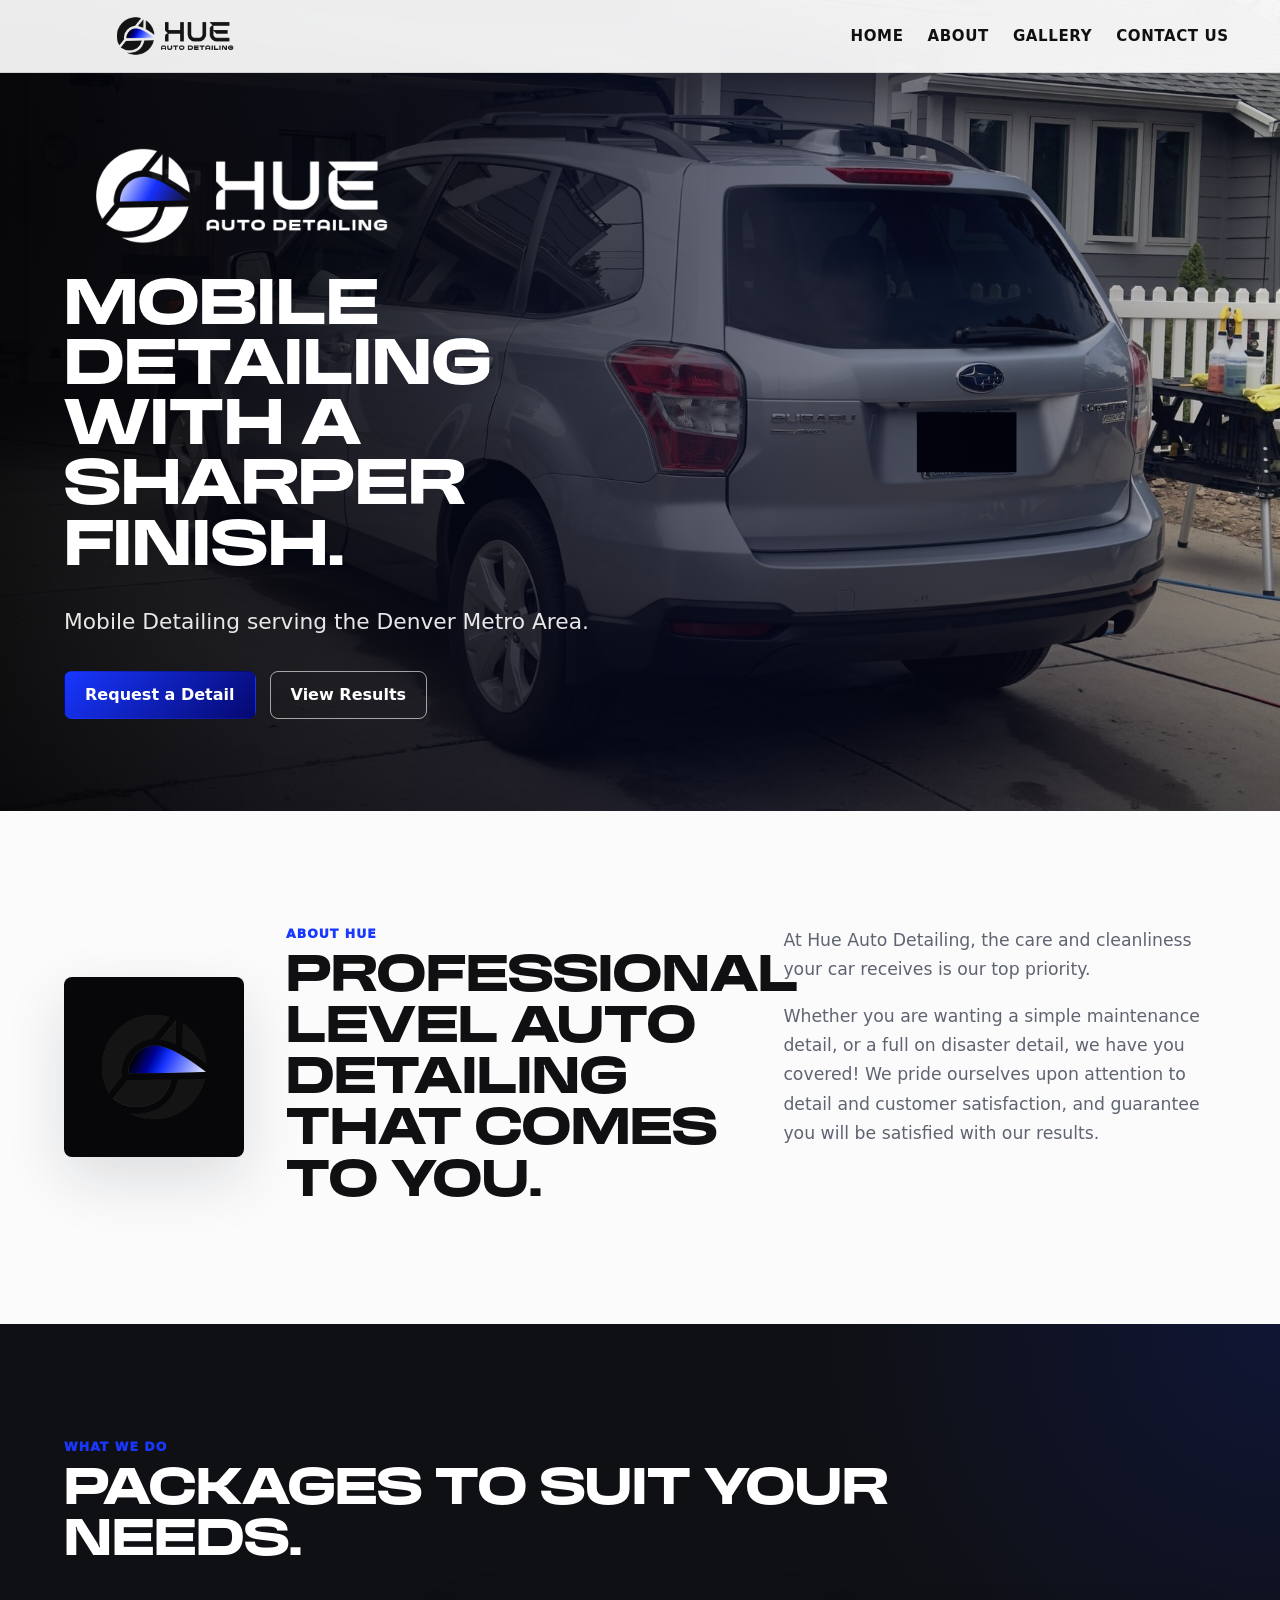
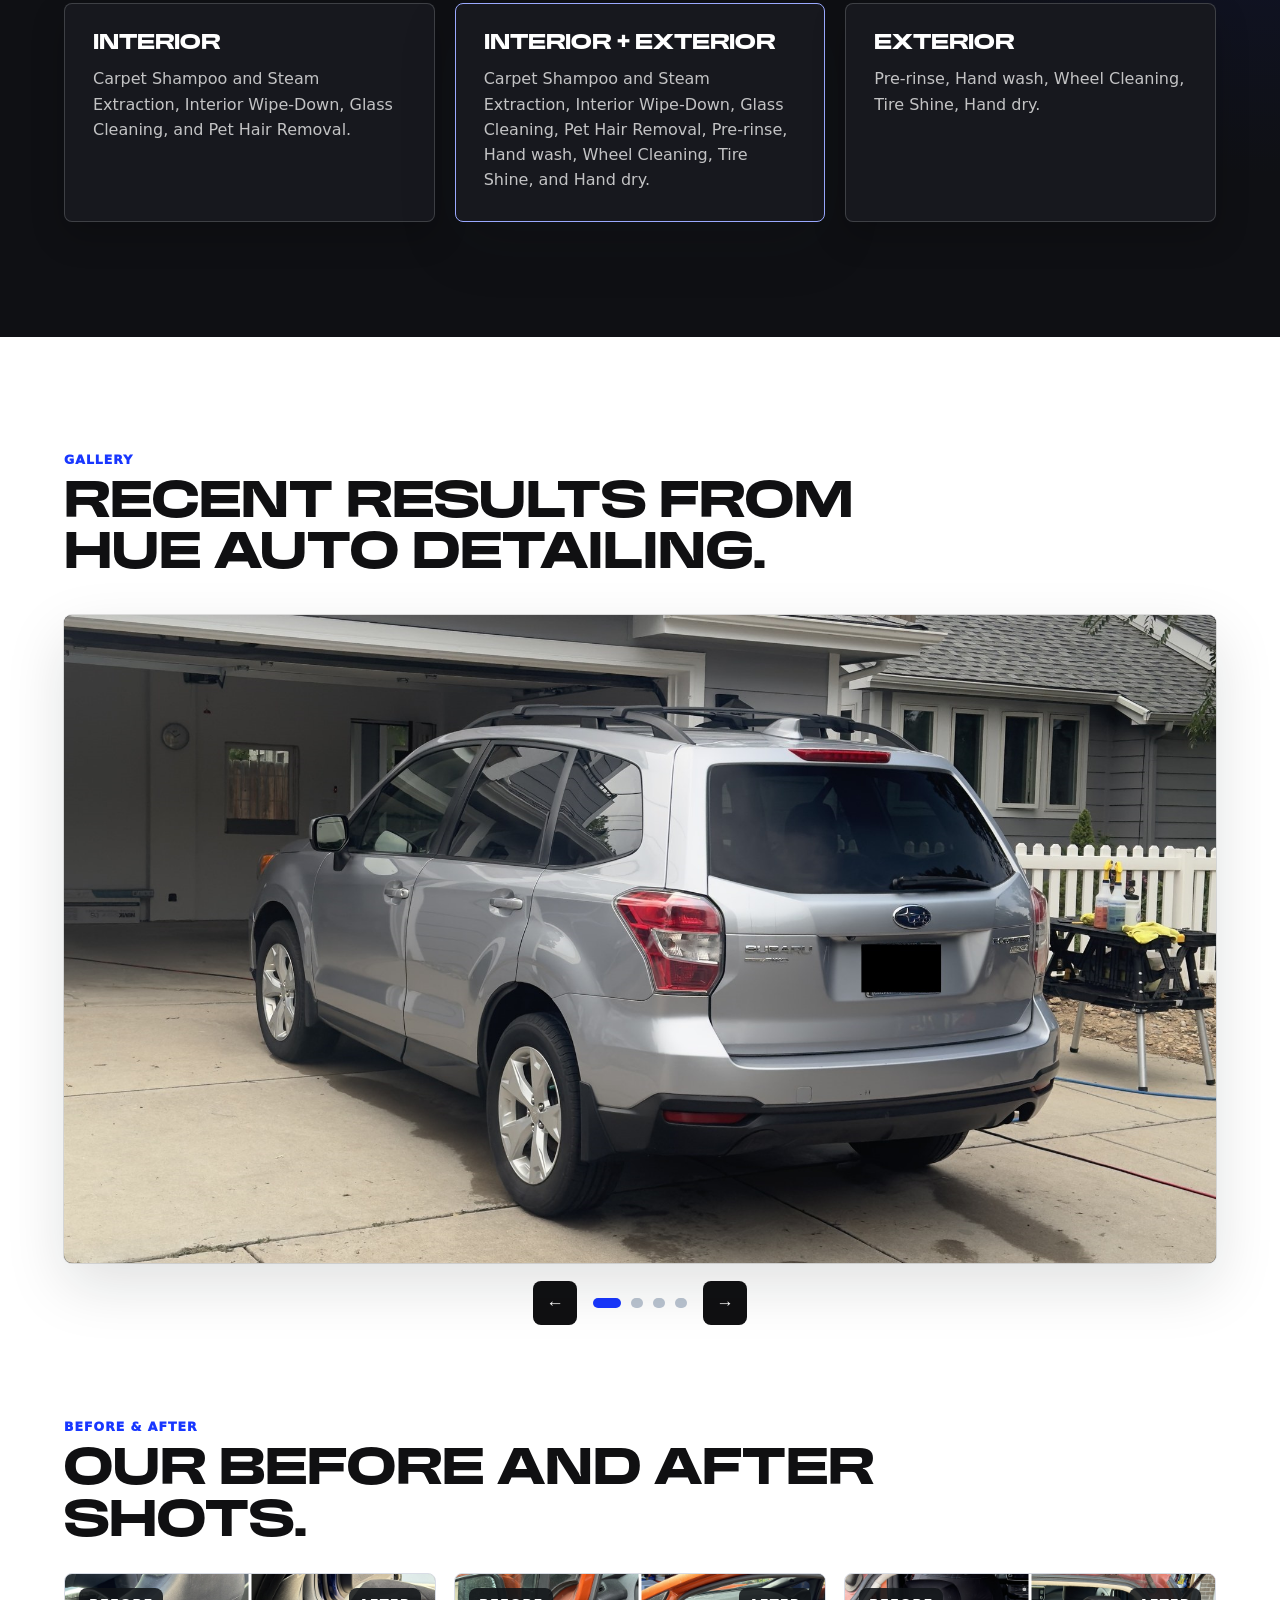
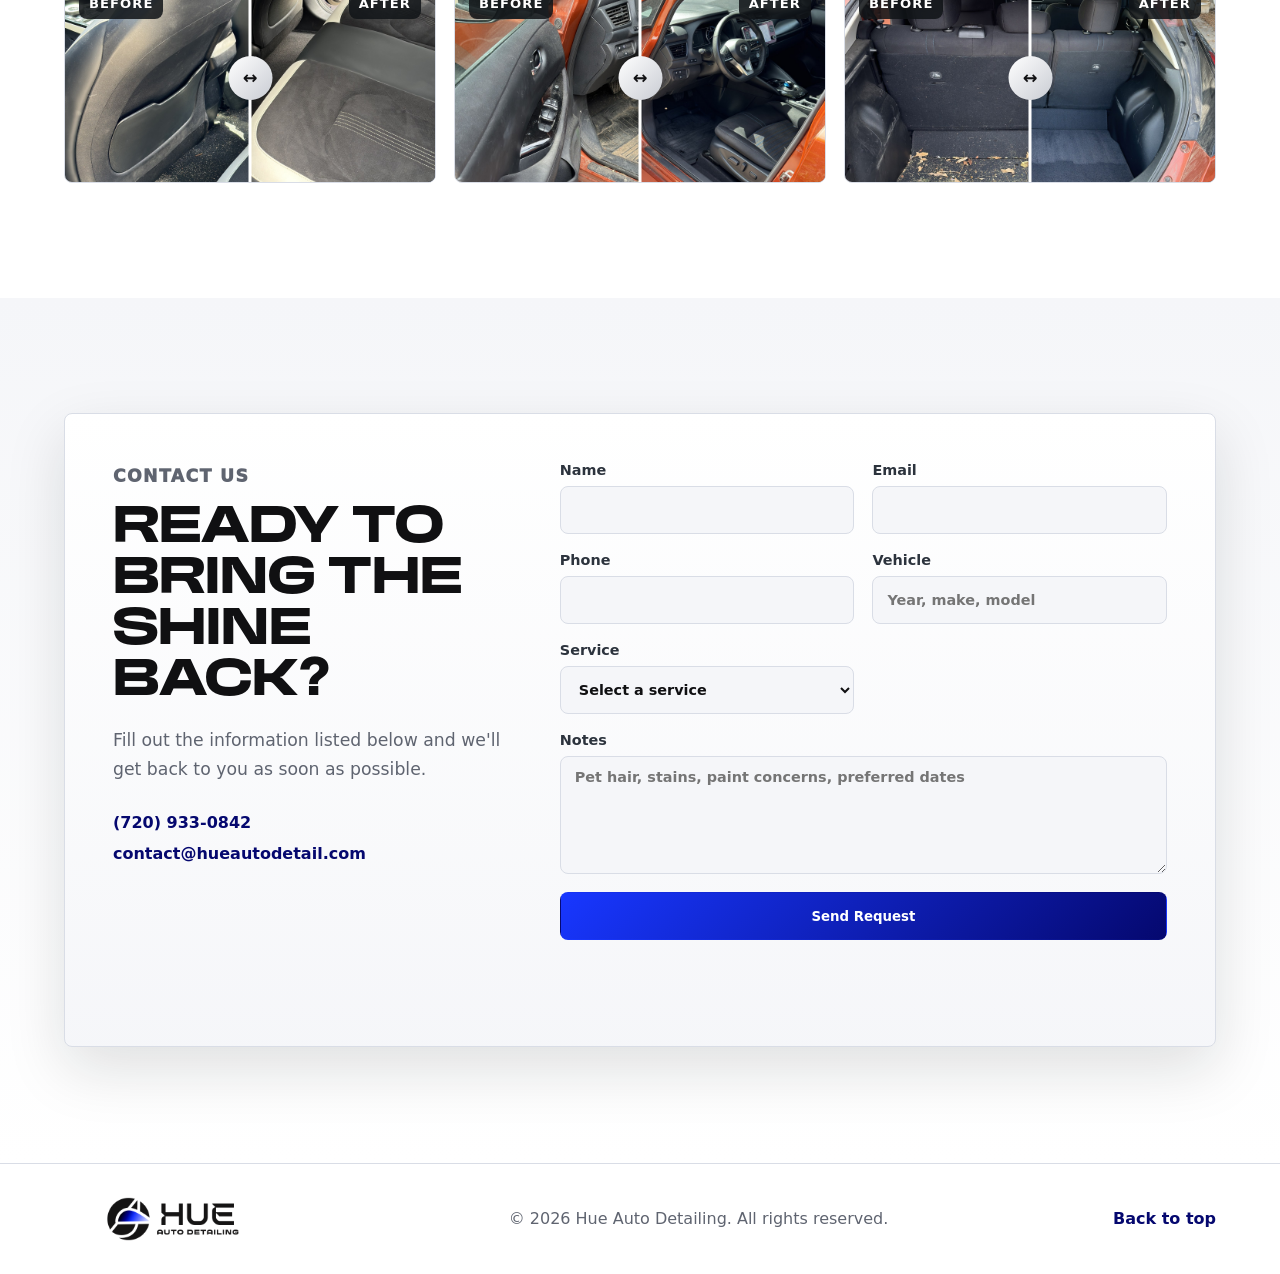
<file: index.html>
<!doctype html>
<html lang="en">
  <head>
    <meta charset="utf-8" />
    <meta name="viewport" content="width=device-width, initial-scale=1" />
    <meta
      name="description"
      content="Hue Auto Detailing provides premium auto detailing, interior cleaning, exterior washes, paint enhancement, and finish protection."
    />
    <title>Hue Auto Detailing | Premium Auto Detailing</title>
    <link rel="stylesheet" href="styles.css" />
    <script defer src="script.js"></script>
  </head>
  <body>
    <header class="site-header" data-header>
      <a class="brand" href="#home" aria-label="Hue Auto Detailing home">
        <img src="brand/hue-auto-detailing.png" alt="Hue Auto Detailing" />
      </a>

      <button class="nav-toggle" type="button" aria-label="Open navigation" aria-expanded="false" data-nav-toggle>
        <span></span>
        <span></span>
        <span></span>
      </button>

      <nav class="site-nav" data-nav>
        <a href="#home">Home</a>
        <a href="#about">About</a>
        <a href="#gallery">Gallery</a>
        <a href="#contact">Contact Us</a>
      </nav>
    </header>

    <main>
      <section class="hero" id="home" aria-label="Hue Auto Detailing">
        <img src="images/carousel-1.jpg" alt="Freshly detailed black Audi in a driveway" class="hero-image" />
        <div class="hero-overlay"></div>
        <div class="hero-content">
          <img class="hero-logo" src="brand/hue-auto-detailing-white.png" alt="Hue Auto Detailing" />
          <h1>Mobile detailing with a sharper finish.</h1>
          <p class="hero-copy">
            Mobile Detailing serving the Denver Metro Area.
          </p>
          <div class="hero-actions">
            <a class="button primary" href="#contact">Request a Detail</a>
            <a class="button ghost" href="#gallery">View Results</a>
          </div>
        </div>
      </section>

      <section class="section about" id="about">
        <div class="about-mark" aria-hidden="true">
          <img src="brand/hue-mark.png" alt="" />
        </div>
        <div class="section-copy">
          <p class="eyebrow">About Hue</p>
          <h2>Professional level auto detailing that comes to you.</h2>
        </div>
        <div class="about-copy">
          <p>
            At Hue Auto Detailing, the care and cleanliness your car receives is our top priority. 
          </p>
          <p>
            Whether you are wanting a simple maintenance detail, or a full on disaster detail, we have you covered! We pride ourselves upon attention to detail and customer satisfaction, and guarantee you will be satisfied with our results.
          </p>
        </div>
      </section>

      <section class="section services" aria-label="Services">
        <div class="section-heading">
          <p class="eyebrow">What We Do</p>
          <h2>Packages to suit your needs.</h2>
        </div>

        <div class="service-grid">
          <article class="service-card">
            <h3>Interior</h3>
            <p>Carpet Shampoo and Steam Extraction, Interior Wipe-Down, Glass Cleaning, and Pet Hair Removal.</p>
          </article>
          <article class="service-card featured">
            <h3>Interior + Exterior</h3>
            <p>
              Carpet Shampoo and Steam Extraction, Interior Wipe-Down, Glass Cleaning, Pet Hair Removal, Pre-rinse,
              Hand wash, Wheel Cleaning, Tire Shine, and Hand dry.
            </p>
          </article>
          <article class="service-card">
            <h3>Exterior</h3>
            <p>Pre-rinse, Hand wash, Wheel Cleaning, Tire Shine, Hand dry.</p>
          </article>
        </div>
      </section>

      <section class="section gallery" id="gallery">
        <div class="section-heading">
          <p class="eyebrow">Gallery</p>
          <h2>Recent results from Hue Auto Detailing.</h2>
        </div>

        <div class="carousel" aria-label="Results photo carousel">
          <div class="carousel-frame">
            <img class="carousel-slide is-active" src="images/carousel-1.jpg" alt="Detailed black Audi sedan" />
            <img class="carousel-slide" src="images/carousel-2.jpg" alt="Detailed silver Subaru SUV" />
            <img class="carousel-slide" src="images/carousel-3.jpg" alt="Detailed result photo three" />
            <img class="carousel-slide" src="images/carousel-4.jpg" alt="Detailed result photo four" />
          </div>
          <div class="carousel-controls">
            <button class="icon-button" type="button" aria-label="Previous result photo" data-carousel-prev>&larr;</button>
            <div class="carousel-dots" aria-label="Choose result photo">
              <button type="button" class="is-active" aria-label="Show result photo 1" data-carousel-dot></button>
              <button type="button" aria-label="Show result photo 2" data-carousel-dot></button>
              <button type="button" aria-label="Show result photo 3" data-carousel-dot></button>
              <button type="button" aria-label="Show result photo 4" data-carousel-dot></button>
            </div>
            <button class="icon-button" type="button" aria-label="Next result photo" data-carousel-next>&rarr;</button>
          </div>
        </div>

        <div class="before-after">
          <div class="section-heading compact">
            <p class="eyebrow">Before &amp; After</p>
            <h2>Our before and after shots.</h2>
          </div>

          <div class="comparison-grid">
            <article class="comparison" data-comparison>
              <div class="comparison-stage" style="--position: 50%">
                <img class="comparison-image" src="images/before-1.jpg" alt="Vehicle before detail photo one" />
                <div class="comparison-after">
                  <img class="comparison-image" src="images/after-1.jpg" alt="Vehicle after detail photo one" />
                </div>
                <span class="comparison-label before-label">Before</span>
                <span class="comparison-label after-label">After</span>
                <span class="comparison-handle" aria-hidden="true"></span>
                <input
                  class="comparison-range"
                  type="range"
                  min="0"
                  max="100"
                  value="50"
                  aria-label="Slide to compare before and after photo one"
                />
              </div>
            </article>

            <article class="comparison" data-comparison>
              <div class="comparison-stage" style="--position: 50%">
                <img class="comparison-image" src="images/before-2.jpg" alt="Vehicle before detail photo two" />
                <div class="comparison-after">
                  <img class="comparison-image" src="images/after-2.jpg" alt="Vehicle after detail photo two" />
                </div>
                <span class="comparison-label before-label">Before</span>
                <span class="comparison-label after-label">After</span>
                <span class="comparison-handle" aria-hidden="true"></span>
                <input
                  class="comparison-range"
                  type="range"
                  min="0"
                  max="100"
                  value="50"
                  aria-label="Slide to compare before and after photo two"
                />
              </div>
            </article>

            <article class="comparison" data-comparison>
              <div class="comparison-stage" style="--position: 50%">
                <img class="comparison-image" src="images/before-3.jpg" alt="Vehicle before detail photo three" />
                <div class="comparison-after">
                  <img class="comparison-image" src="images/after-3.jpg" alt="Vehicle after detail photo three" />
                </div>
                <span class="comparison-label before-label">Before</span>
                <span class="comparison-label after-label">After</span>
                <span class="comparison-handle" aria-hidden="true"></span>
                <input
                  class="comparison-range"
                  type="range"
                  min="0"
                  max="100"
                  value="50"
                  aria-label="Slide to compare before and after photo three"
                />
              </div>
            </article>
          </div>
        </div>
      </section>

      <section class="section contact" id="contact">
        <div class="contact-panel">
          <div>
            <p class="eyebrow">Contact Us</p>
            <h2>Ready to bring the shine back?</h2>
            <p>
            <p>
              Fill out the information listed below and we'll get back to you as soon as possible.
            </p>
            <div class="contact-list">
              <!-- Update these with your real business phone and email. -->
              <a href="tel:+17209330842">(720) 933-0842</a>
              <a href="mailto:contact@hueautodetail.com">contact@hueautodetail.com</a>
            </div>
          </div>

          <form class="booking-form" action="https://formspree.io/f/xpqnwolp" method="POST" data-booking-form>
            <label>
              Name
              <input name="name" type="text" autocomplete="name" required />
            </label>
            <label>
              Email
              <input name="email" type="email" autocomplete="email" required />
            </label>
            <label>
              Phone
              <input name="phone" type="tel" autocomplete="tel" required />
            </label>
            <label>
              Vehicle
              <input name="vehicle" type="text" placeholder="Year, make, model" required />
            </label>
            <label>
              Service
              <select name="package" required>
                <option value="">Select a service</option>
                <option>Interior</option>
                <option>Exterior</option>
                <option>Interior + Exterior</option>
                <option>Not sure yet</option>
              </select>
            </label>
            <label class="span-full">
              Notes
              <textarea
                name="message"
                rows="4"
                placeholder="Pet hair, stains, paint concerns, preferred dates"
              ></textarea>
            </label>
            <button class="button primary span-full" type="submit">Send Request</button>
            <p class="form-status span-full" role="status" data-form-status></p>
          </form>
        </div>
      </section>
    </main>

    <footer class="site-footer">
      <img src="brand/hue-auto-detailing.png" alt="Hue Auto Detailing" />
      <p>&copy; <span data-year></span> Hue Auto Detailing. All rights reserved.</p>
      <a href="#home">Back to top</a>
    </footer>
  </body>
</html>
</file>
<file: styles.css>
:root {
  color-scheme: light;
  --ink: #101012;
  --muted: #5f6470;
  --line: #d9dde6;
  --surface: #f5f6f9;
  --white: #ffffff;
  --blue: #1837ff;
  --blue-dark: #05086f;
  --blue-soft: #9aa9ff;
  --silver: #c9ccd3;
  --shadow: 0 22px 60px rgba(17, 20, 24, 0.13);
  --display-font: "Grozen Hue", Impact, Haettenschweiler, "Arial Black", sans-serif;
  --accent-font: Inter, ui-sans-serif, system-ui, -apple-system, BlinkMacSystemFont, "Segoe UI", sans-serif;
  --body-font: Inter, ui-sans-serif, system-ui, -apple-system, BlinkMacSystemFont, "Segoe UI", sans-serif;
  font-family: var(--body-font);
}

@font-face {
  font-family: "Grozen Hue";
  src: url("brand/grozen-medical-demo-bold.otf") format("opentype");
  font-display: swap;
}

* {
  box-sizing: border-box;
}

html {
  scroll-behavior: smooth;
}

body {
  margin: 0;
  background: #fbfbfc;
  color: var(--ink);
}

img {
  display: block;
  max-width: 100%;
}

a {
  color: inherit;
  text-decoration: none;
}

.site-header {
  align-items: center;
  backdrop-filter: blur(18px);
  background: rgba(255, 255, 255, 0.92);
  border-bottom: 1px solid rgba(16, 16, 18, 0.12);
  display: flex;
  gap: 30px;
  justify-content: space-between;
  left: 0;
  padding: 12px clamp(18px, 4vw, 56px);
  position: fixed;
  right: 0;
  top: 0;
  z-index: 20;
}

.brand {
  align-items: center;
  display: inline-flex;
  min-width: 210px;
}

.brand img {
  height: 48px;
  object-fit: contain;
  width: min(250px, 46vw);
}

.site-nav {
  align-items: center;
  display: flex;
  gap: 24px;
  font-size: 0.94rem;
  font-weight: 900;
  letter-spacing: 0.04em;
  text-transform: uppercase;
}

.site-nav a:hover {
  color: var(--blue);
}

.nav-toggle {
  background: transparent;
  border: 0;
  display: none;
  height: 42px;
  padding: 10px;
  width: 42px;
}

.nav-toggle span {
  background: var(--ink);
  display: block;
  height: 2px;
  margin: 5px 0;
  width: 22px;
}

.hero {
  align-items: end;
  display: grid;
  min-height: min(760px, 92vh);
  overflow: hidden;
  padding: 136px clamp(18px, 5vw, 72px) 92px;
  position: relative;
}

.hero-image,
.hero-overlay {
  height: 100%;
  inset: 0;
  position: absolute;
  width: 100%;
}

.hero-image {
  object-fit: cover;
}

.hero-overlay {
  background:
    linear-gradient(90deg, rgba(2, 2, 5, 0.91), rgba(4, 7, 30, 0.62) 55%, rgba(4, 8, 45, 0.12)),
    linear-gradient(0deg, rgba(2, 2, 5, 0.56), transparent 48%);
}

.hero-content {
  color: var(--white);
  max-width: 850px;
  position: relative;
  z-index: 1;
}

.hero-logo {
  height: auto;
  margin-bottom: 22px;
  max-width: min(360px, 82vw);
  width: 100%;
}

.eyebrow {
  color: var(--blue);
  font-size: 0.78rem;
  font-weight: 950;
  letter-spacing: 0.08em;
  margin: 0 0 12px;
  text-transform: uppercase;
}

.hero .eyebrow {
  color: var(--blue-soft);
}

h1,
h2,
h3,
p {
  margin-top: 0;
}

h1 {
  font-family: var(--display-font);
  font-size: clamp(2.25rem, 5vw, 4.25rem);
  font-weight: 950;
  letter-spacing: 0;
  line-height: 0.94;
  margin-bottom: 26px;
  max-width: 650px;
  text-transform: uppercase;
}

h2 {
  font-family: var(--display-font);
  font-size: clamp(2rem, 4vw, 4rem);
  font-weight: 950;
  letter-spacing: 0;
  line-height: 1;
  margin-bottom: 0;
  text-transform: uppercase;
}

h3 {
  font-family: var(--display-font);
  font-size: 1.35rem;
  font-weight: 950;
  line-height: 1.15;
  margin-bottom: 10px;
  text-transform: uppercase;
}

.hero-copy {
  color: rgba(255, 255, 255, 0.9);
  font-size: clamp(1.08rem, 2vw, 1.36rem);
  line-height: 1.55;
  max-width: 620px;
}

.hero-actions {
  display: flex;
  flex-wrap: wrap;
  gap: 14px;
  margin-top: 32px;
}

.button {
  align-items: center;
  border: 1px solid transparent;
  border-radius: 8px;
  cursor: pointer;
  display: inline-flex;
  font-family: var(--accent-font);
  font-weight: 850;
  justify-content: center;
  min-height: 48px;
  padding: 0 20px;
  transition:
    transform 160ms ease,
    background 160ms ease,
    border-color 160ms ease;
}

.button:hover,
.icon-button:hover {
  transform: translateY(-2px);
}

.button:disabled {
  cursor: wait;
  opacity: 0.68;
  transform: none;
}

.button.primary {
  background: linear-gradient(135deg, var(--blue), var(--blue-dark));
  color: var(--white);
}

.button.primary:hover {
  background: var(--blue-dark);
}

.button.ghost {
  border-color: rgba(255, 255, 255, 0.6);
  color: var(--white);
}

.section {
  padding: clamp(64px, 9vw, 116px) clamp(18px, 5vw, 72px);
}

.section-heading {
  margin-bottom: 34px;
  max-width: 850px;
}

.section-heading.compact {
  margin-bottom: 24px;
}

.about {
  align-items: start;
  display: grid;
  gap: 42px;
  grid-template-columns: 180px minmax(0, 1fr) minmax(300px, 0.95fr);
}

.about-mark {
  align-self: center;
  background: #070709;
  border-radius: 8px;
  box-shadow: var(--shadow);
  padding: 22px;
}

.about-mark img {
  height: auto;
  width: 100%;
}

.about-copy p,
.contact-panel > div > p {
  color: var(--muted);
  font-size: 1.08rem;
  line-height: 1.7;
}

.services {
  background:
    radial-gradient(circle at top right, rgba(24, 55, 255, 0.14), transparent 32%),
    #0f1014;
  color: var(--white);
}

.service-grid {
  display: grid;
  gap: 20px;
  grid-template-columns: repeat(3, minmax(0, 1fr));
}

.service-card {
  background: #17181e;
  border: 1px solid rgba(201, 204, 211, 0.22);
  border-radius: 8px;
  box-shadow: 0 14px 34px rgba(0, 0, 0, 0.2);
  padding: 28px;
}

.service-card.featured {
  border-color: var(--blue-soft);
  box-shadow: var(--shadow);
}

.service-card p {
  color: rgba(255, 255, 255, 0.74);
  line-height: 1.58;
  margin-bottom: 0;
}

.gallery {
  background: var(--white);
}

.carousel {
  margin-bottom: clamp(56px, 8vw, 94px);
}

.carousel-frame {
  aspect-ratio: 16 / 9;
  background: var(--ink);
  border-radius: 8px;
  box-shadow:
    0 0 0 1px rgba(16, 16, 18, 0.12),
    var(--shadow);
  overflow: hidden;
  position: relative;
}

.carousel-slide {
  height: 100%;
  inset: 0;
  object-fit: cover;
  opacity: 0;
  position: absolute;
  transition: opacity 280ms ease;
  width: 100%;
}

.carousel-slide.is-active {
  opacity: 1;
}

.carousel-controls {
  align-items: center;
  display: flex;
  gap: 16px;
  justify-content: center;
  margin-top: 18px;
}

.icon-button {
  align-items: center;
  background: #101012;
  border: 0;
  border-radius: 8px;
  color: var(--white);
  cursor: pointer;
  display: inline-flex;
  font-size: 1.1rem;
  font-weight: 900;
  height: 44px;
  justify-content: center;
  transition: transform 160ms ease;
  width: 44px;
}

.carousel-dots {
  align-items: center;
  display: flex;
  gap: 10px;
}

.carousel-dots button {
  background: #bac4d1;
  border: 0;
  border-radius: 999px;
  cursor: pointer;
  height: 10px;
  width: 10px;
}

.carousel-dots button.is-active {
  background: var(--blue);
  width: 28px;
}

.comparison-grid {
  display: grid;
  gap: 18px;
  grid-template-columns: repeat(3, minmax(0, 1fr));
}

.comparison {
  background: var(--surface);
  border: 1px solid var(--line);
  border-radius: 8px;
  margin: 0;
  overflow: hidden;
}

.comparison-stage {
  aspect-ratio: 16 / 9;
  cursor: ew-resize;
  overflow: hidden;
  position: relative;
}

.comparison-image {
  height: 100%;
  object-fit: cover;
  user-select: none;
  width: 100%;
}

.comparison-after {
  clip-path: inset(0 0 0 var(--position));
  inset: 0;
  position: absolute;
}

.comparison-label {
  background: rgba(17, 20, 24, 0.86);
  border-radius: 8px;
  color: var(--white);
  font-size: 0.82rem;
  font-weight: 850;
  letter-spacing: 0.08em;
  padding: 8px 10px;
  position: absolute;
  top: 14px;
  text-transform: uppercase;
  z-index: 3;
}

.before-label {
  left: 14px;
}

.after-label {
  right: 14px;
}

.comparison-handle {
  background: var(--white);
  bottom: 0;
  box-shadow: 0 0 18px rgba(17, 20, 24, 0.28);
  left: var(--position);
  position: absolute;
  top: 0;
  transform: translateX(-50%);
  width: 3px;
  z-index: 2;
}

.comparison-handle::after {
  align-items: center;
  background: linear-gradient(135deg, var(--white), var(--silver));
  border-radius: 999px;
  color: var(--ink);
  content: "\2194";
  display: flex;
  font-size: 1.1rem;
  font-weight: 900;
  height: 44px;
  justify-content: center;
  left: 50%;
  position: absolute;
  top: 50%;
  transform: translate(-50%, -50%);
  width: 44px;
}

.comparison-range {
  appearance: none;
  background: transparent;
  border: 0;
  cursor: ew-resize;
  height: 100%;
  inset: 0;
  margin: 0;
  opacity: 0;
  padding: 0;
  position: absolute;
  width: 100%;
  z-index: 4;
}

.comparison-range:focus-visible + .comparison-handle,
.comparison-stage:focus-within .comparison-handle {
  box-shadow: 0 0 0 4px rgba(24, 55, 255, 0.24);
}

.contact {
  background:
    linear-gradient(180deg, var(--surface), var(--white));
}

.contact-panel {
  align-items: start;
  background:
    linear-gradient(180deg, rgba(255, 255, 255, 0.96), rgba(245, 246, 249, 0.96)),
    var(--white);
  border: 1px solid var(--line);
  border-radius: 8px;
  box-shadow: var(--shadow);
  display: grid;
  gap: 42px;
  grid-template-columns: minmax(280px, 0.8fr) minmax(0, 1.2fr);
  margin: 0 auto;
  max-width: 1160px;
  padding: clamp(26px, 4vw, 48px);
}

.contact-list {
  display: grid;
  gap: 12px;
  margin-top: 28px;
}

.contact-list a {
  color: var(--blue-dark);
  font-weight: 850;
}

.booking-form {
  display: grid;
  gap: 18px;
  grid-template-columns: repeat(2, minmax(0, 1fr));
}

label {
  color: #2c333d;
  display: grid;
  font-size: 0.9rem;
  font-weight: 800;
  gap: 8px;
}

input,
select,
textarea {
  background: var(--surface);
  border: 1px solid var(--line);
  border-radius: 8px;
  color: var(--ink);
  font: inherit;
  min-height: 48px;
  padding: 12px 14px;
  width: 100%;
}

textarea {
  min-height: 118px;
  resize: vertical;
}

input:focus,
select:focus,
textarea:focus {
  border-color: var(--blue);
  box-shadow: 0 0 0 4px rgba(24, 55, 255, 0.12);
  outline: none;
}

.span-full {
  grid-column: 1 / -1;
}

.form-status {
  color: var(--blue-dark);
  font-weight: 800;
  min-height: 24px;
}

.site-footer {
  align-items: center;
  background: #ffffff;
  border-top: 1px solid var(--line);
  color: var(--muted);
  display: flex;
  gap: 20px;
  justify-content: space-between;
  padding: 28px clamp(18px, 5vw, 72px);
}

.site-footer img {
  height: 54px;
  object-fit: contain;
  width: 220px;
}

.site-footer p {
  margin: 0;
}

.site-footer a {
  color: var(--blue-dark);
  font-weight: 850;
}

@media (max-width: 900px) {
  .nav-toggle {
    display: block;
  }

  .site-nav {
    background: var(--white);
    border-bottom: 1px solid var(--line);
    box-shadow: 0 16px 28px rgba(17, 20, 24, 0.12);
    display: none;
    flex-direction: column;
    left: 0;
    padding: 18px;
    position: absolute;
    right: 0;
    top: 71px;
  }

  .site-nav.is-open {
    display: flex;
  }

  .about,
  .service-grid,
  .comparison-grid,
  .contact-panel {
    grid-template-columns: 1fr;
  }

  .about-mark {
    max-width: 160px;
  }
}

@media (max-width: 640px) {
  .hero {
    min-height: 740px;
    padding-bottom: 64px;
  }

  .hero-overlay {
    background:
      linear-gradient(0deg, rgba(5, 8, 12, 0.82), rgba(5, 8, 12, 0.2)),
      linear-gradient(90deg, rgba(5, 8, 12, 0.72), rgba(5, 8, 12, 0.2));
  }

  .booking-form,
  .comparison-grid {
    grid-template-columns: 1fr;
  }

  .hero-actions,
  .site-footer {
    align-items: stretch;
    flex-direction: column;
  }

  .brand img {
    width: 190px;
  }

  .hero-logo {
    max-width: 92vw;
  }

  .site-footer img {
    width: 210px;
  }

  .button {
    width: 100%;
  }
}
</file>
